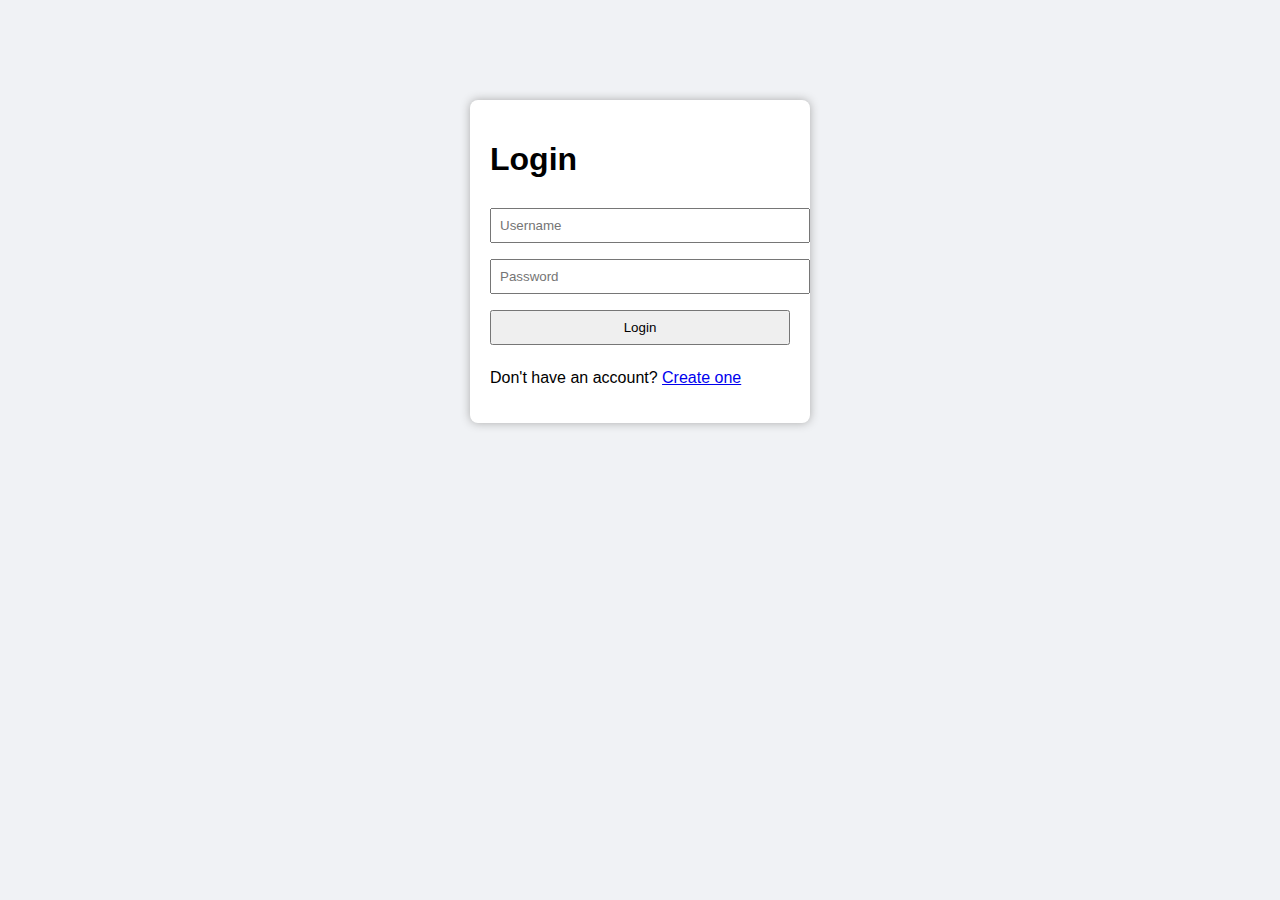
<file: src/main/resources/static/login.html>
<!DOCTYPE html>
<html lang="en">
<head>
  <meta charset="UTF-8">
  <title>Login</title>
  <link rel="stylesheet" href="css/style.css">
</head>
<body>
  <div class="container">
    <h1>Login</h1>
    <form onsubmit="return fakeLogin(event)">
      <input type="text" placeholder="Username" required><br>
      <input type="password" placeholder="Password" required><br>
      <button type="submit">Login</button>
    </form>
    <p>Don't have an account? <a href="register.html">Create one</a></p>
  </div>
  <script src="js/script.js"></script>
</body>
</html>
</file>
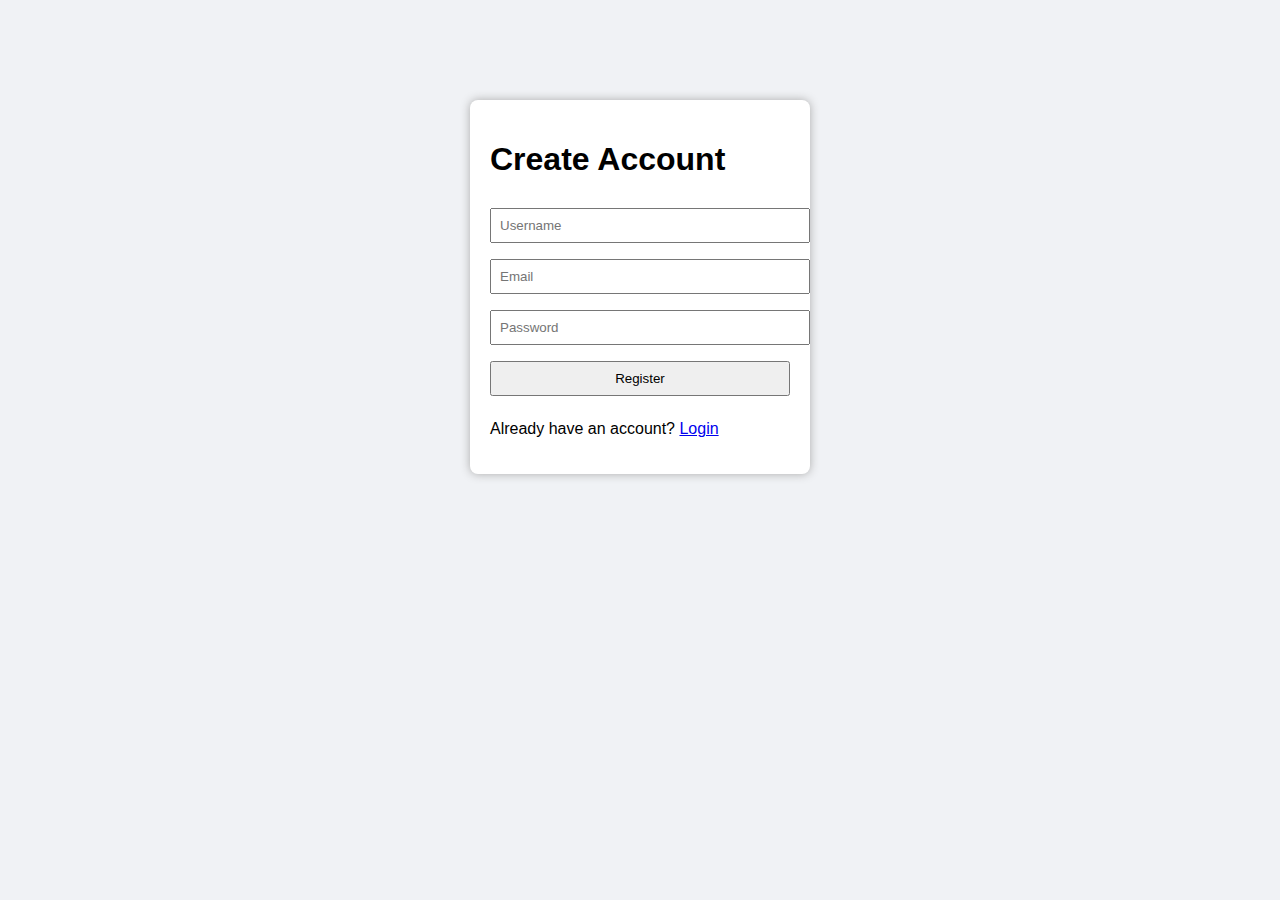
<file: src/main/resources/static/register.html>
<!DOCTYPE html>
<html lang="en">
<head>
  <meta charset="UTF-8">
  <title>Register</title>
  <link rel="stylesheet" href="css/style.css">
</head>
<body>
  <div class="container">
    <h1>Create Account</h1>
    <form onsubmit="return fakeRegister(event)">
      <input type="text" placeholder="Username" required><br>
      <input type="email" placeholder="Email" required><br>
      <input type="password" placeholder="Password" required><br>
      <button type="submit">Register</button>
    </form>
    <p>Already have an account? <a href="login.html">Login</a></p>
  </div>
  <script src="js/script.js"></script>
</body>
</html>
</file>
<file: src/main/resources/static/css/style.css>
body {
  font-family: Arial, sans-serif;
  background: #f0f2f5;
  margin: 0;
  padding: 0;
}
.container {
  width: 300px;
  margin: 100px auto;
  padding: 20px;
  background: white;
  border-radius: 8px;
  box-shadow: 0 0 10px #aaa;
}
input, button, textarea {
  width: 100%;
  padding: 8px;
  margin: 8px 0;
}
header {
  background: #1877f2;
  color: white;
  padding: 15px;
  text-align: center;
}
nav a {
  margin: 0 10px;
  color: white;
  text-decoration: none;
}
.post-box {
  padding: 10px;
  background: white;
  margin: 20px;
  border-radius: 6px;
}
.feed .post {
  background: white;
  margin: 10px 20px;
  padding: 10px;
  border-radius: 6px;
}
</file>
